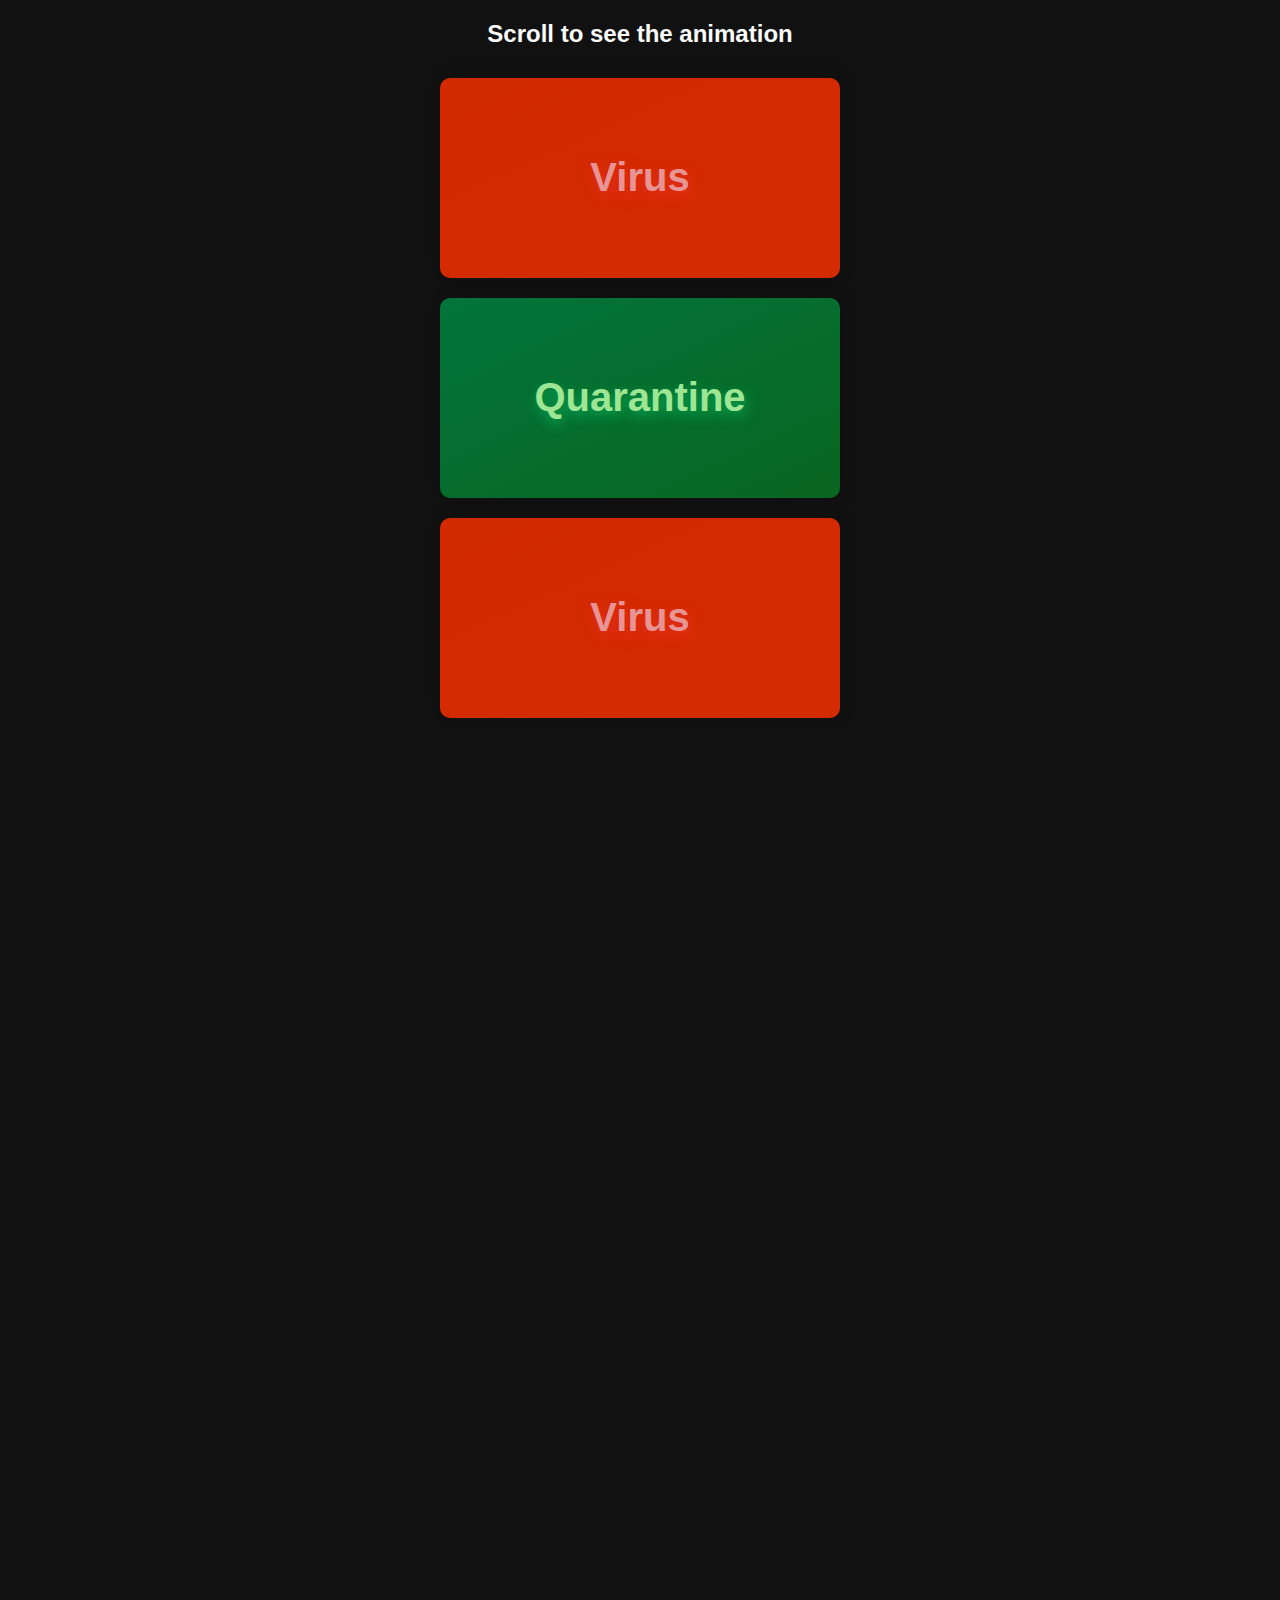
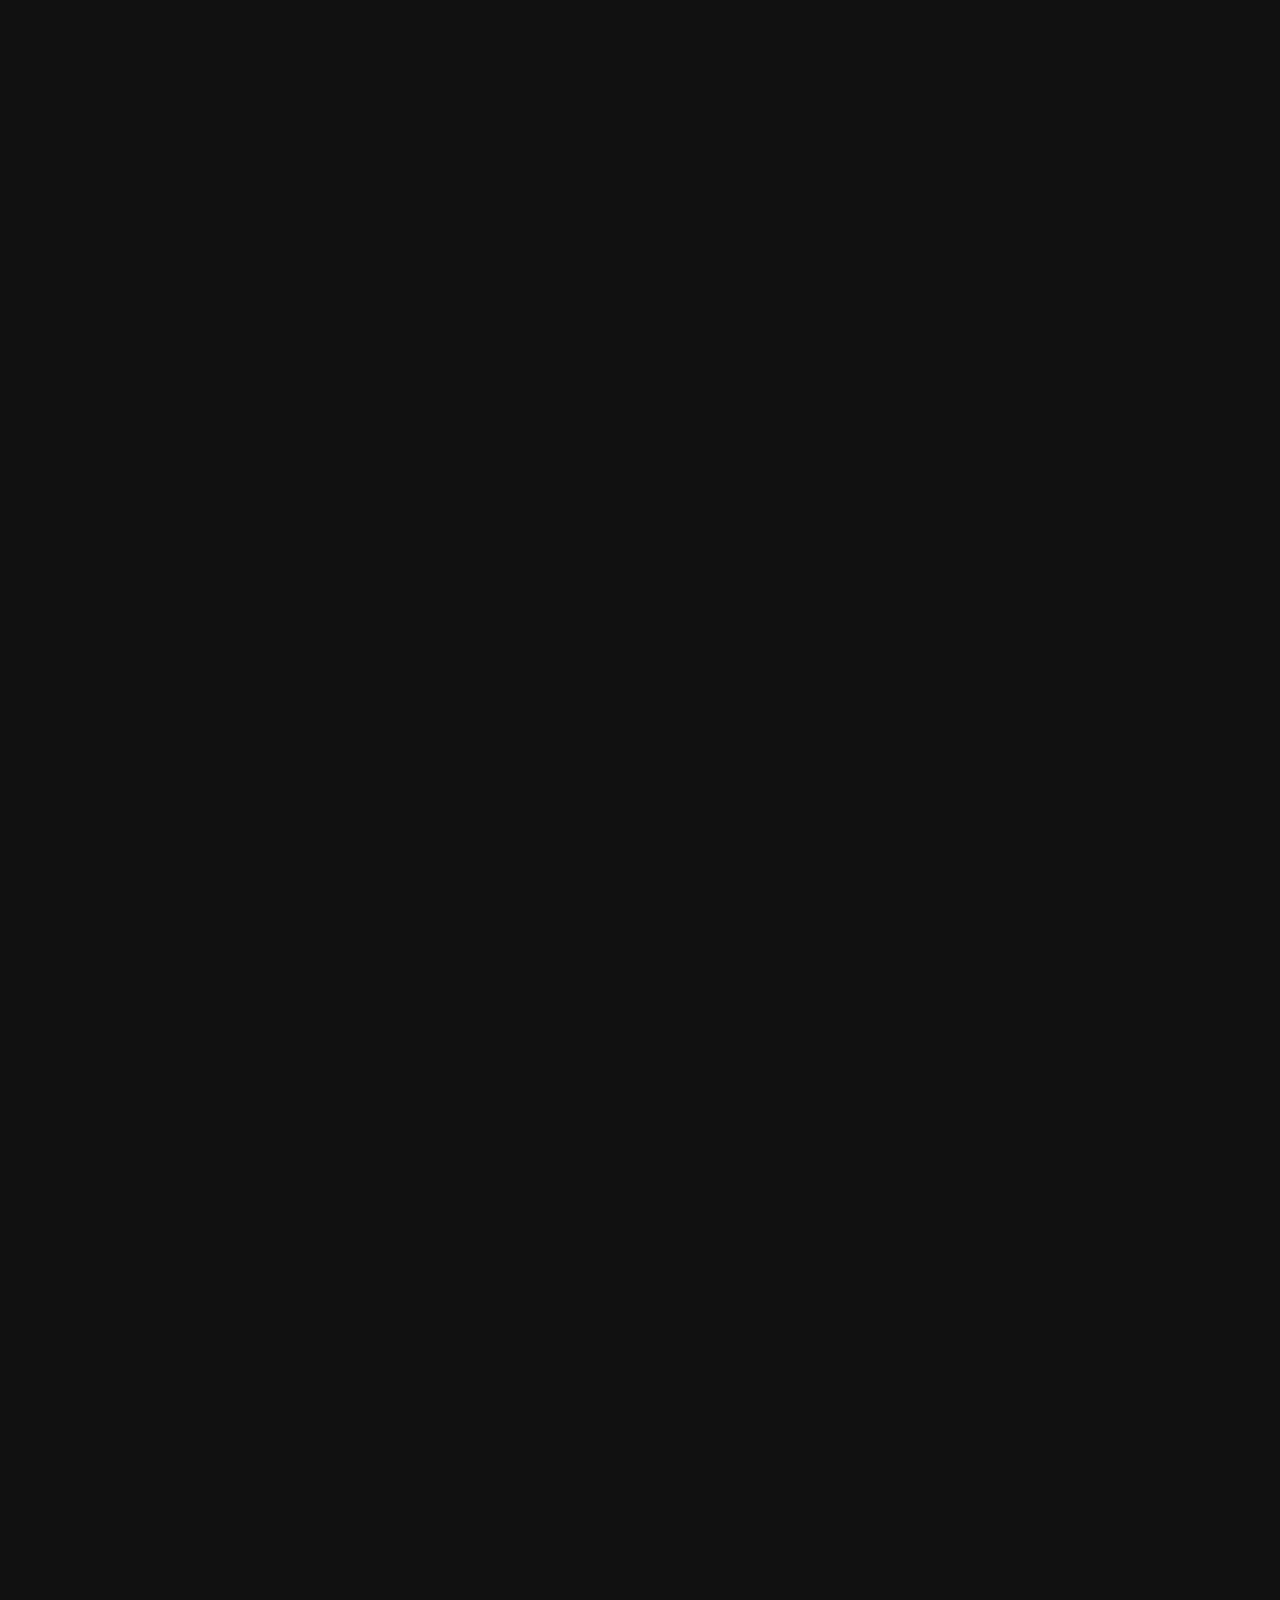
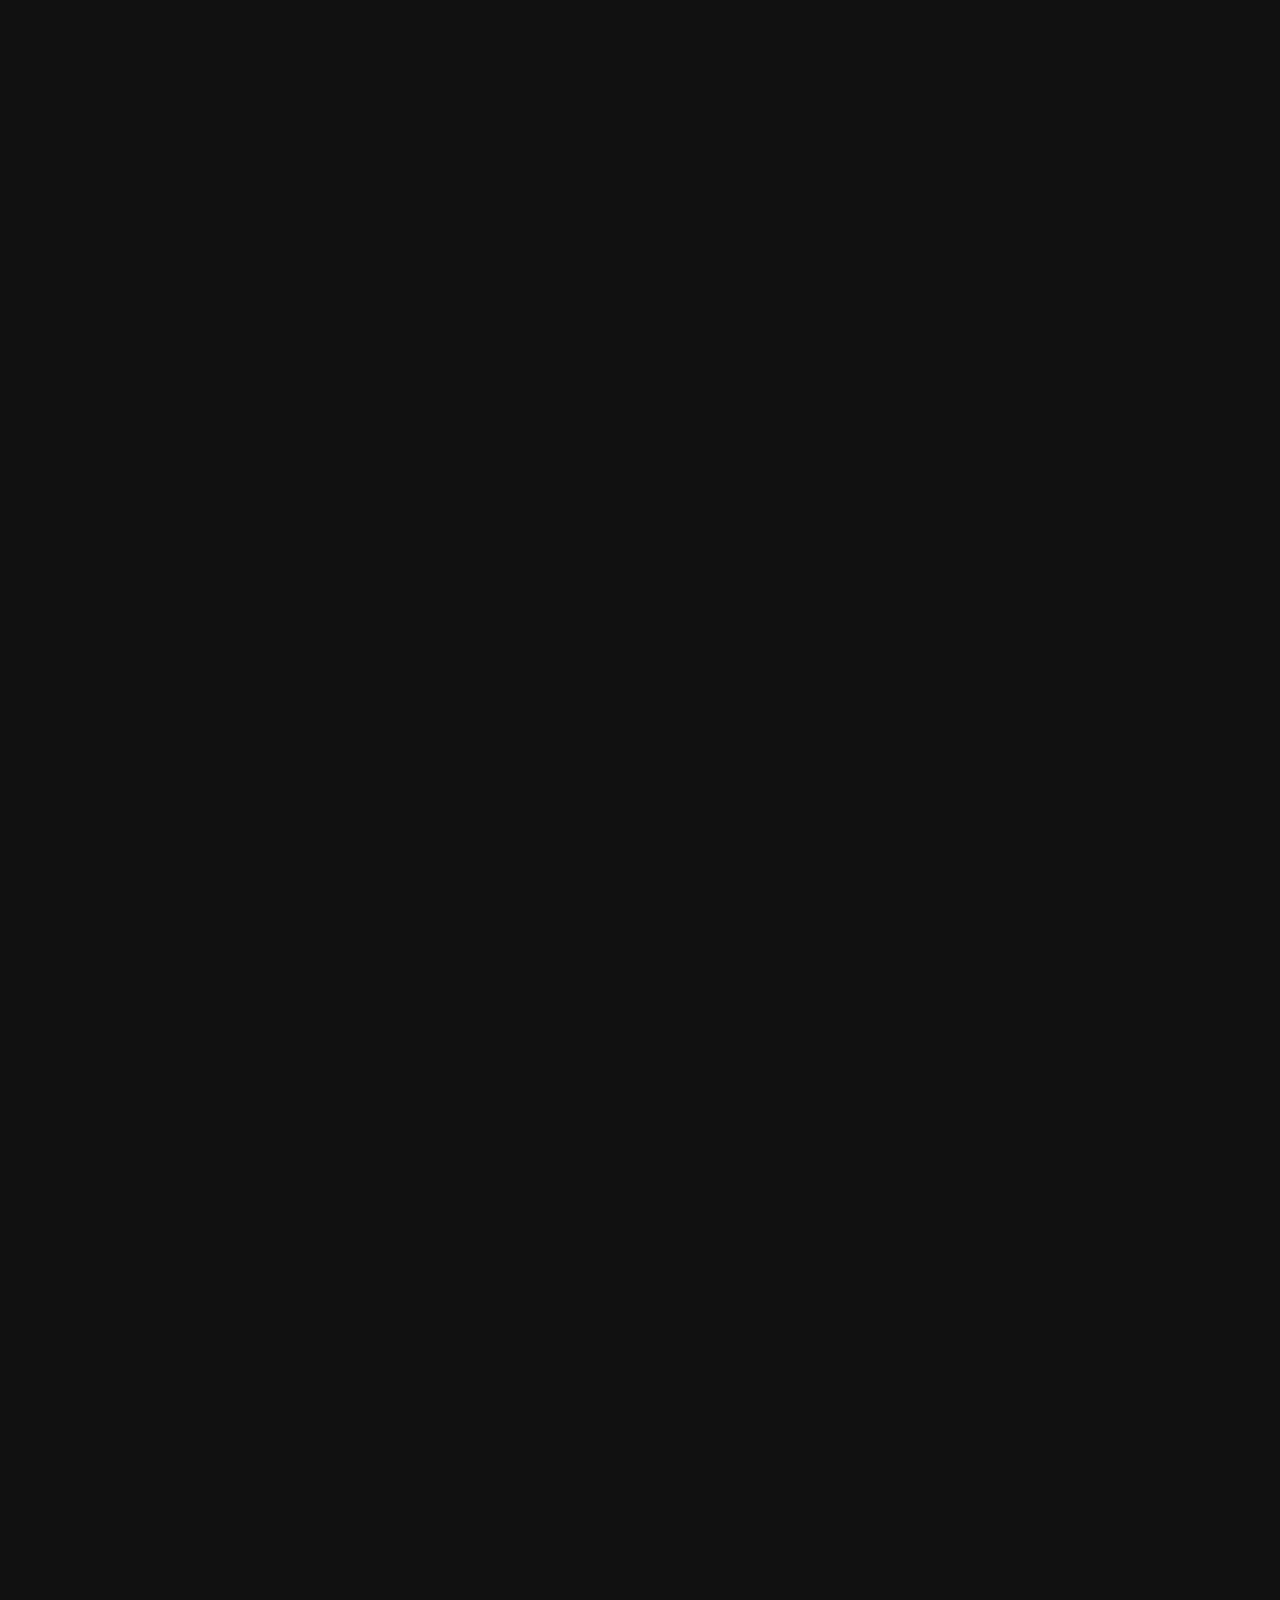
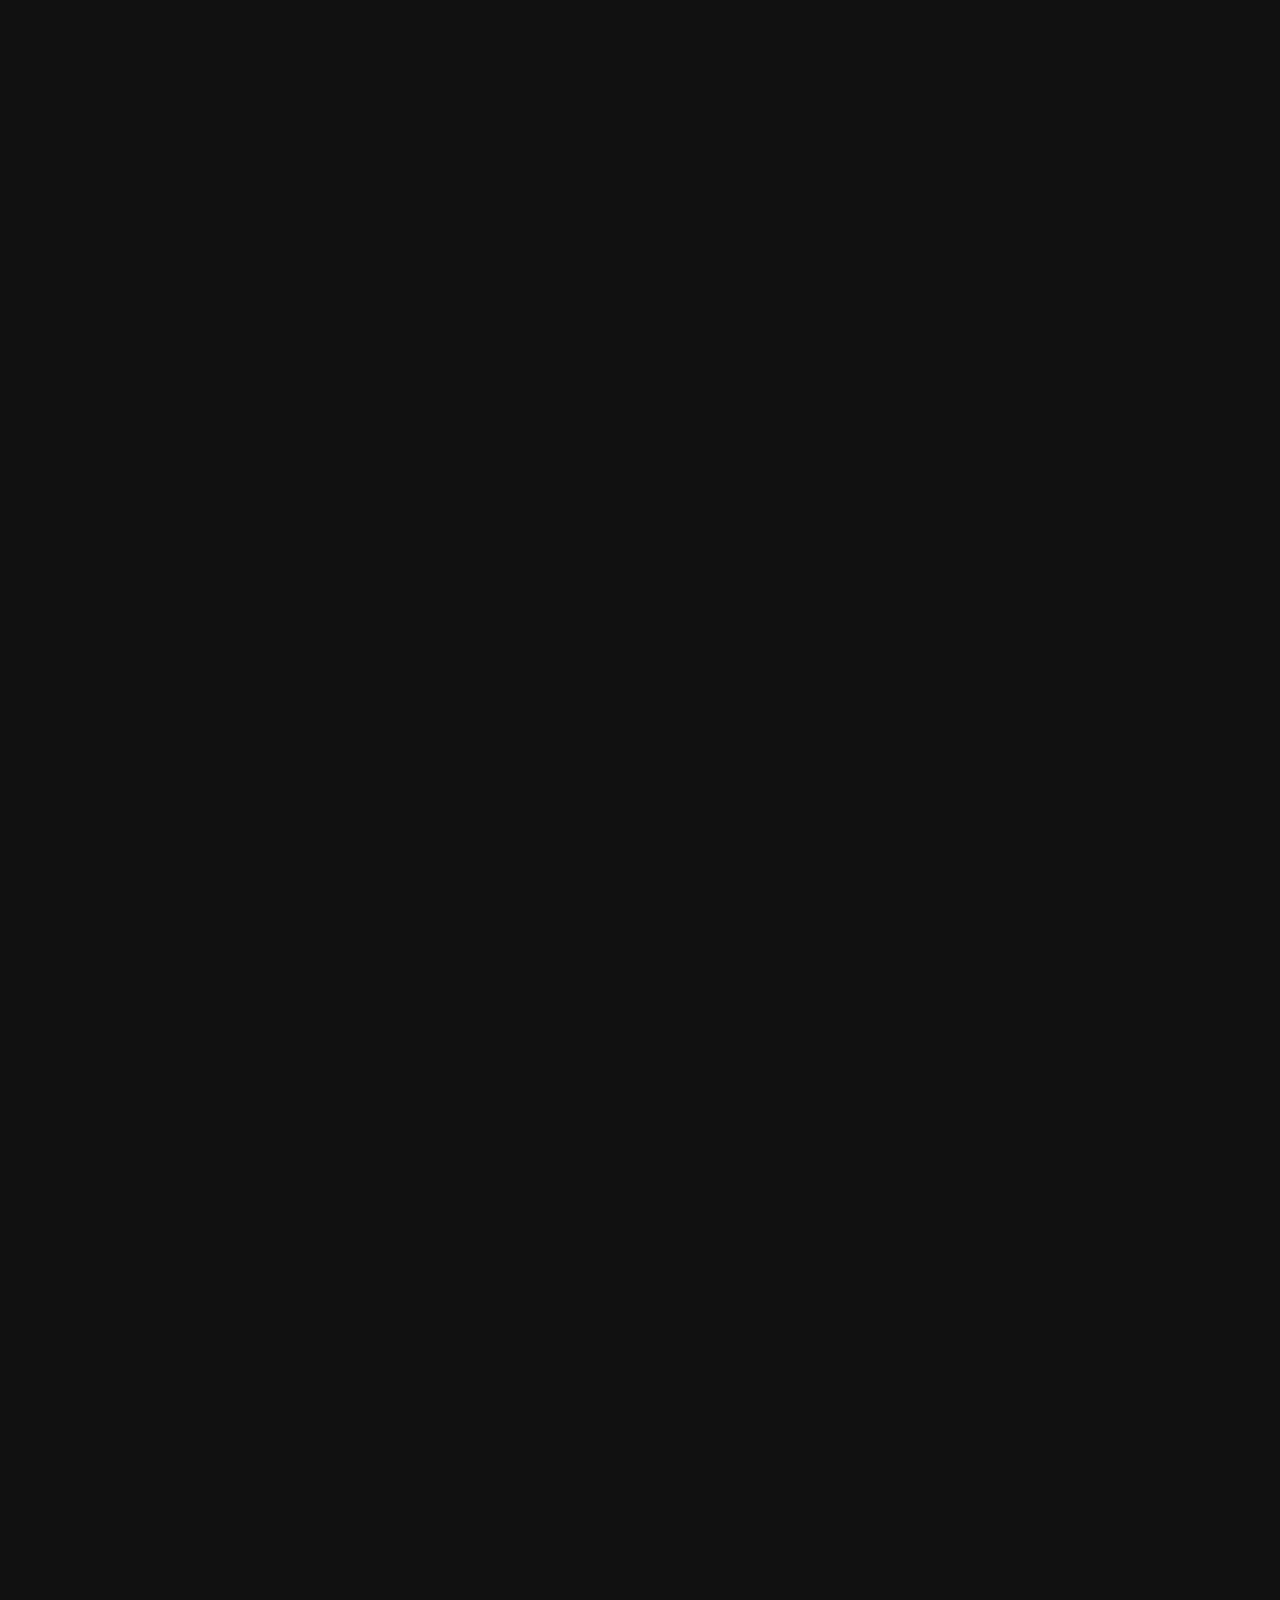
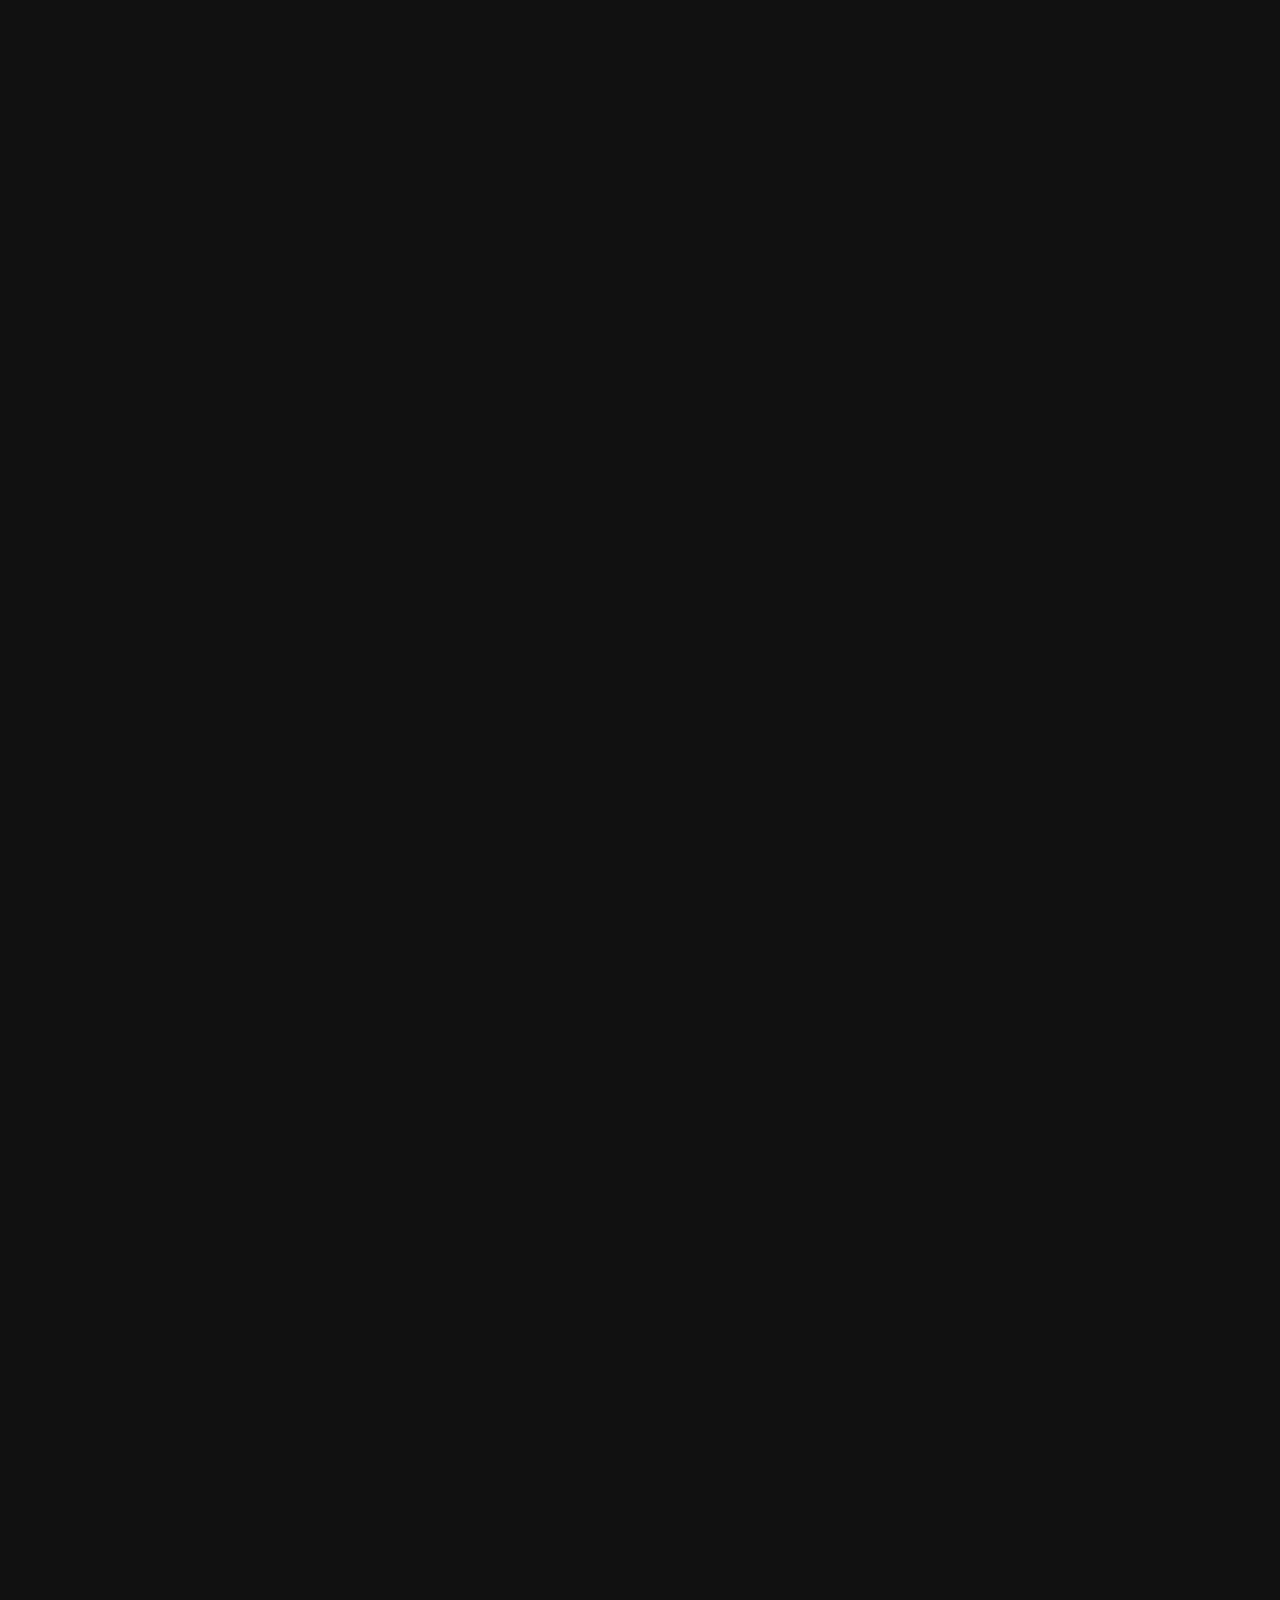
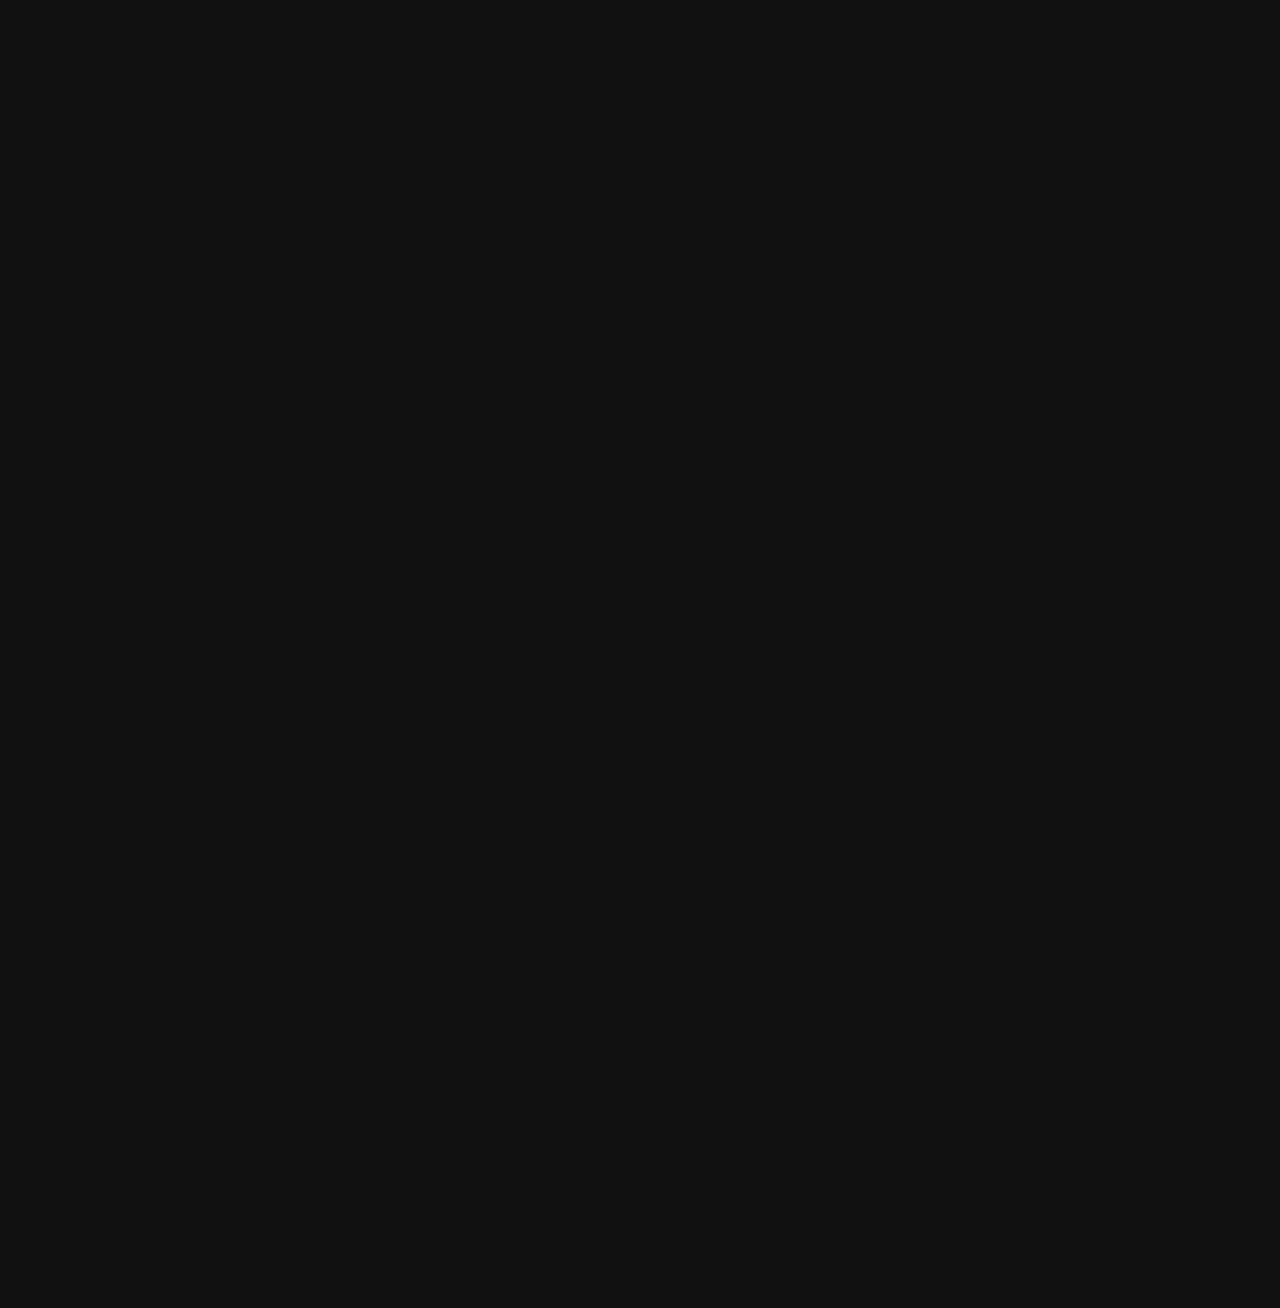
<file: index.html>
<!DOCTYPE html>
<html lang="en">
<head>
    <meta charset="UTF-8">
    <meta http-equiv="X-UA-Compatible" content="IE=edge">
    <meta name="viewport" content="width=device-width, initial-scale=1.0">
    <link rel="stylesheet" href="css/style.css">
    <title>Scroll animation</title>
</head>
<body>
    <div class="container">
        <h2>Scroll to see the animation</h2>
        <div class="box"><h2></h2></div>
        <div class="box"><h2></h2></div>
        <div class="box"><h2></h2></div>
        <div class="box"><h2></h2></div>
        <div class="box"><h2></h2></div>
        <div class="box"><h2></h2></div>
        <div class="box"><h2></h2></div>
        <div class="box"><h2></h2></div>
        <div class="box"><h2></h2></div>
        <div class="box"><h2></h2></div>
        <div class="box"><h2></h2></div>
        <div class="box"><h2></h2></div>
        <div class="box"><h2></h2></div>
        <div class="box"><h2></h2></div>
        <div class="box"><h2></h2></div>
        <div class="box"><h2></h2></div>
        <div class="box"><h2></h2></div>
        <div class="box"><h2></h2></div>
        <div class="box"><h2></h2></div>
        <div class="box"><h2></h2></div>
        <div class="box"><h2></h2></div>
        <div class="box"><h2></h2></div>
        <div class="box"><h2></h2></div>
        <div class="box"><h2></h2></div>
        <div class="box"><h2></h2></div>
        <div class="box"><h2></h2></div>
        <div class="box"><h2></h2></div>
        <div class="box"><h2></h2></div>
        <div class="box"><h2></h2></div>
        <div class="box"><h2></h2></div>
        <div class="box"><h2></h2></div>
        <div class="box"><h2></h2></div>
        <div class="box"><h2></h2></div>
        <div class="box"><h2></h2></div>
        <div class="box"><h2></h2></div>
        <div class="box"><h2></h2></div>
        <div class="box"><h2></h2></div>
        <div class="box"><h2></h2></div>
        <div class="box"><h2></h2></div>
        <div class="box"><h2></h2></div>
        <div class="box"><h2></h2></div>
        <div class="box"><h2></h2></div>

    </div>
    <script src="js/javascript.js"></script>
</body>
</html>
</file>
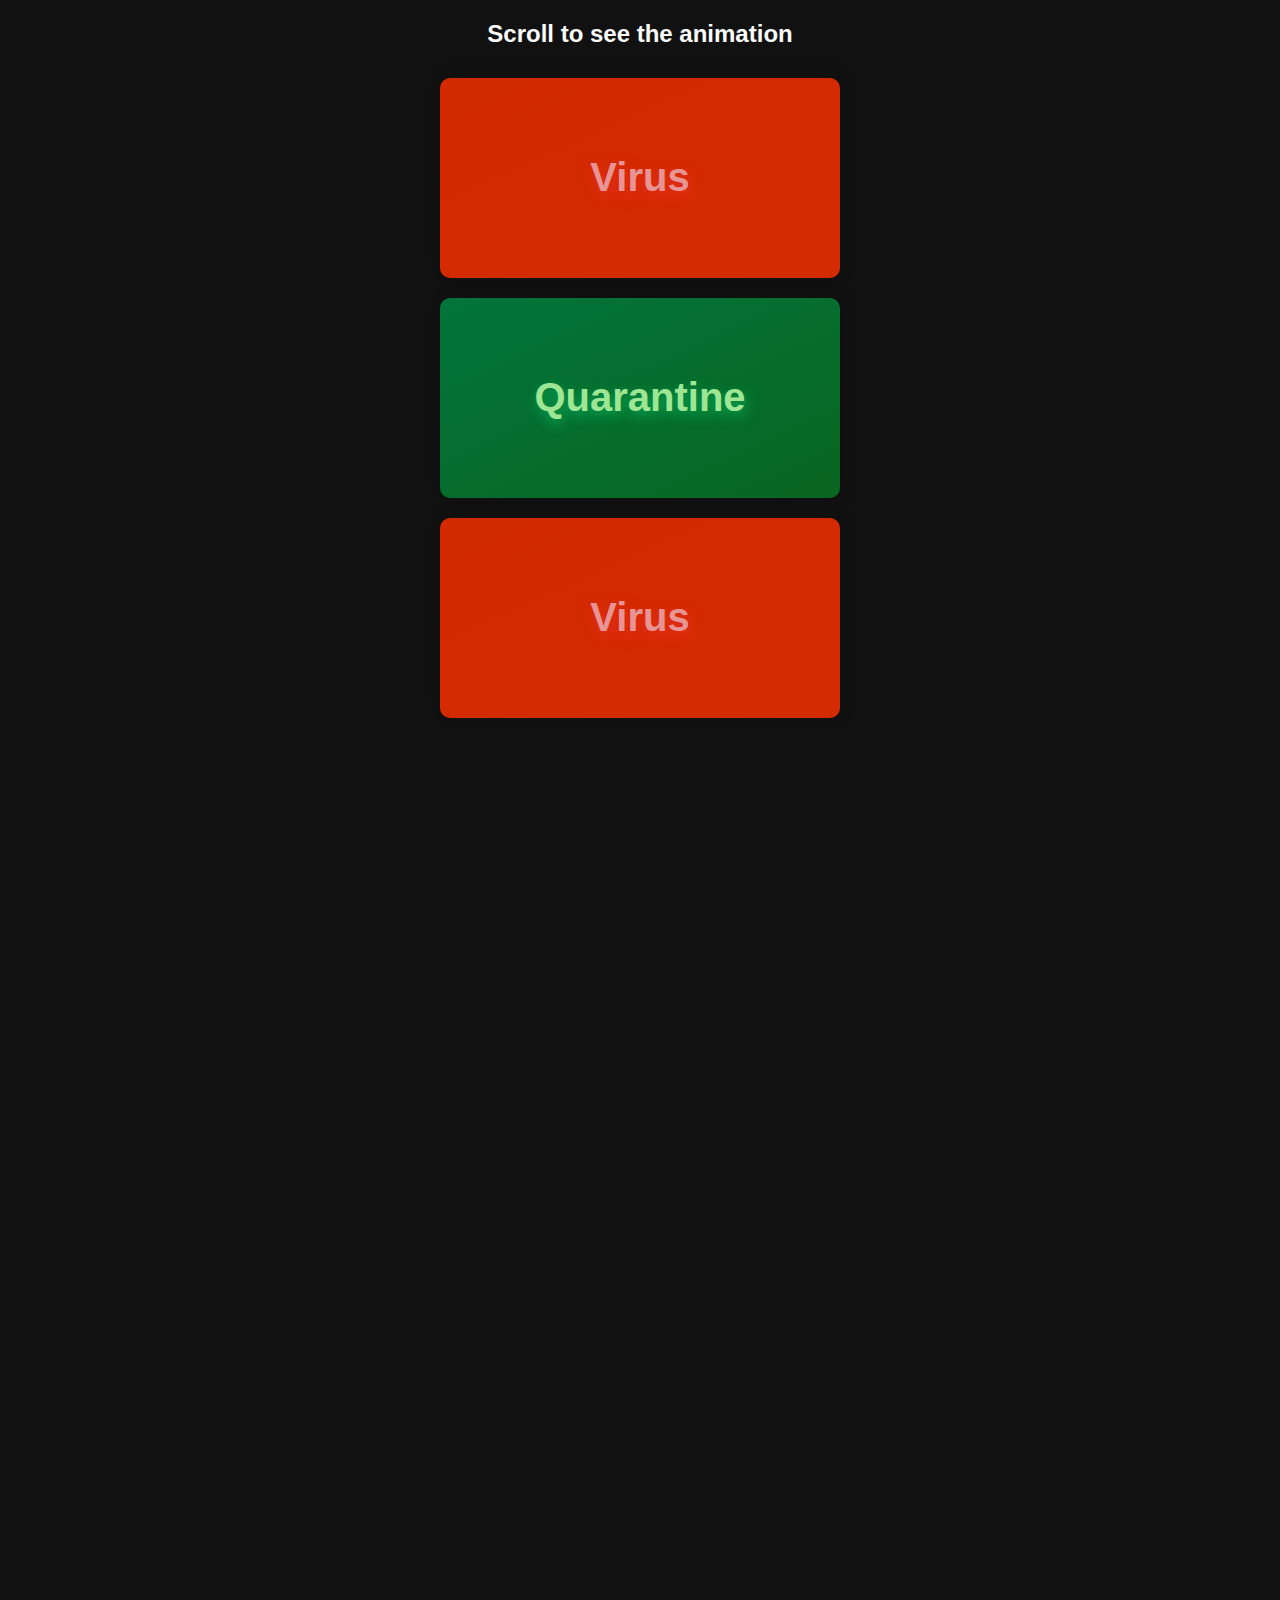
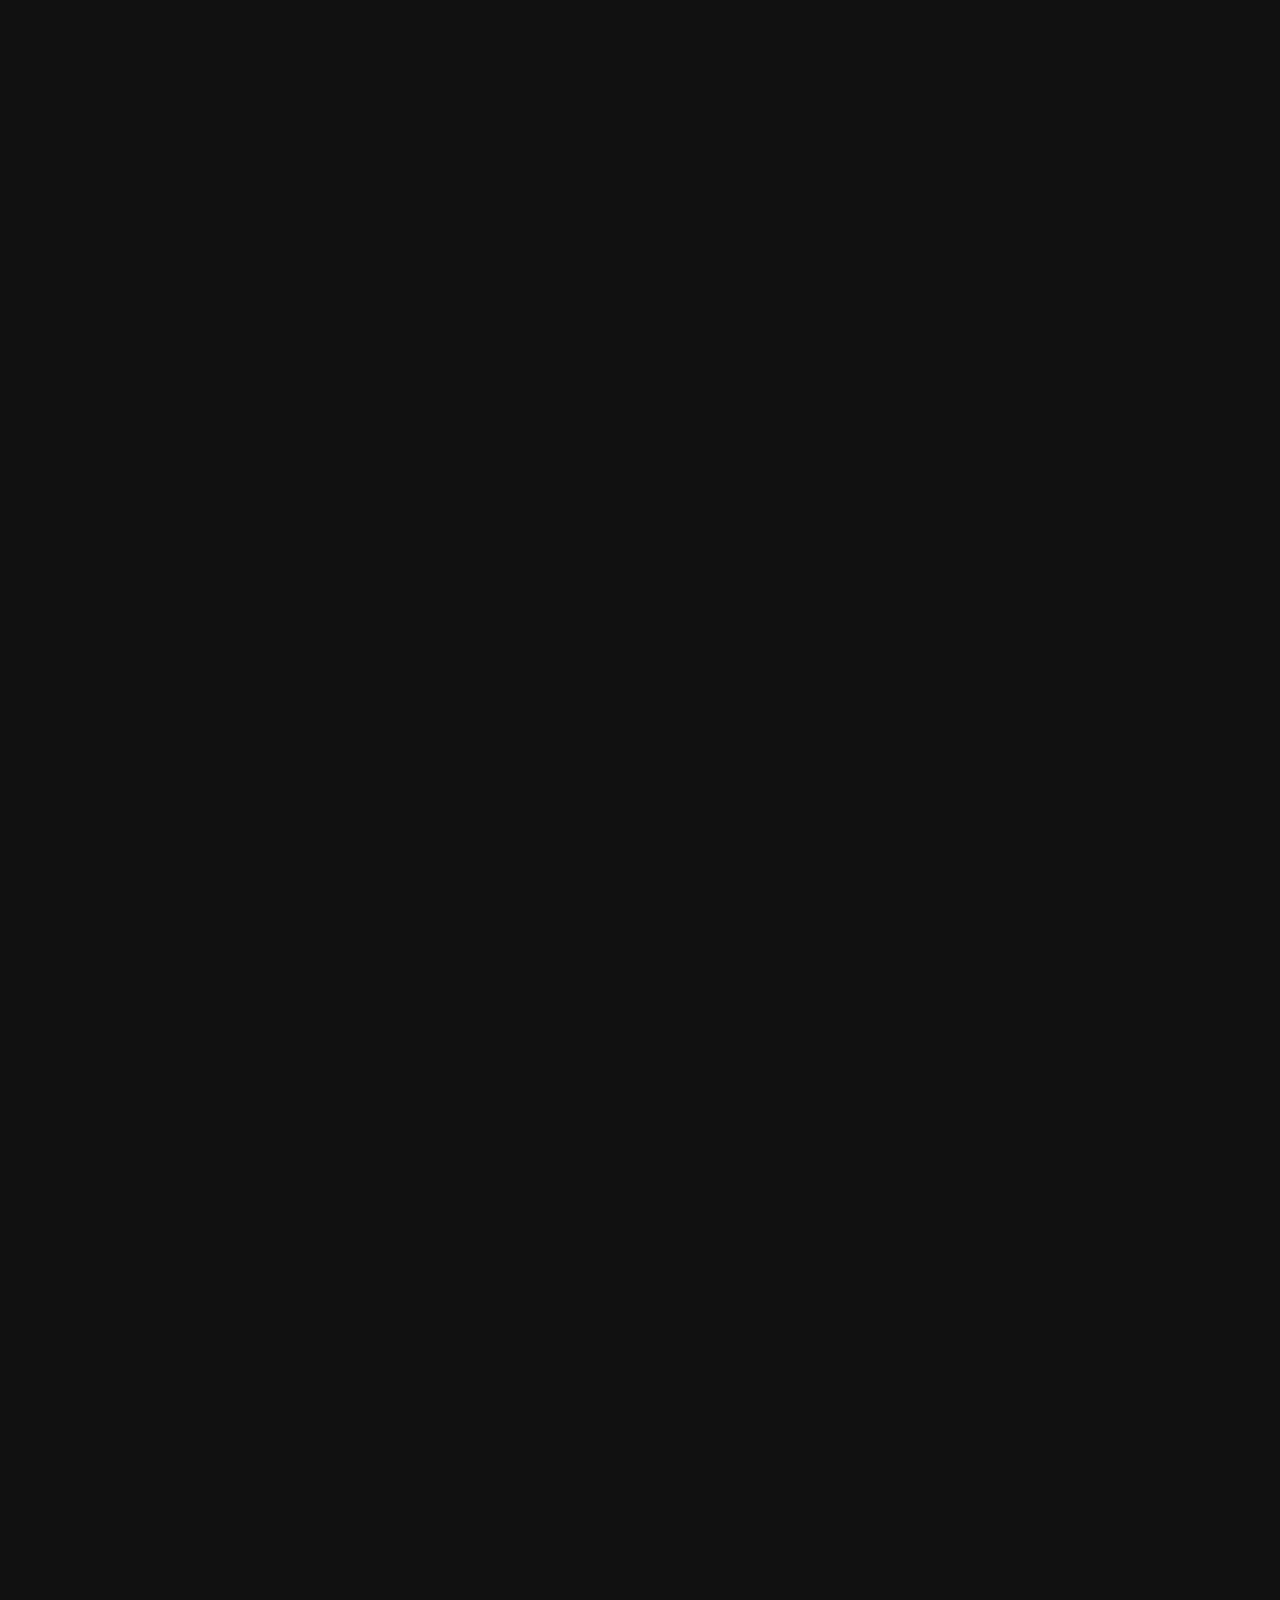
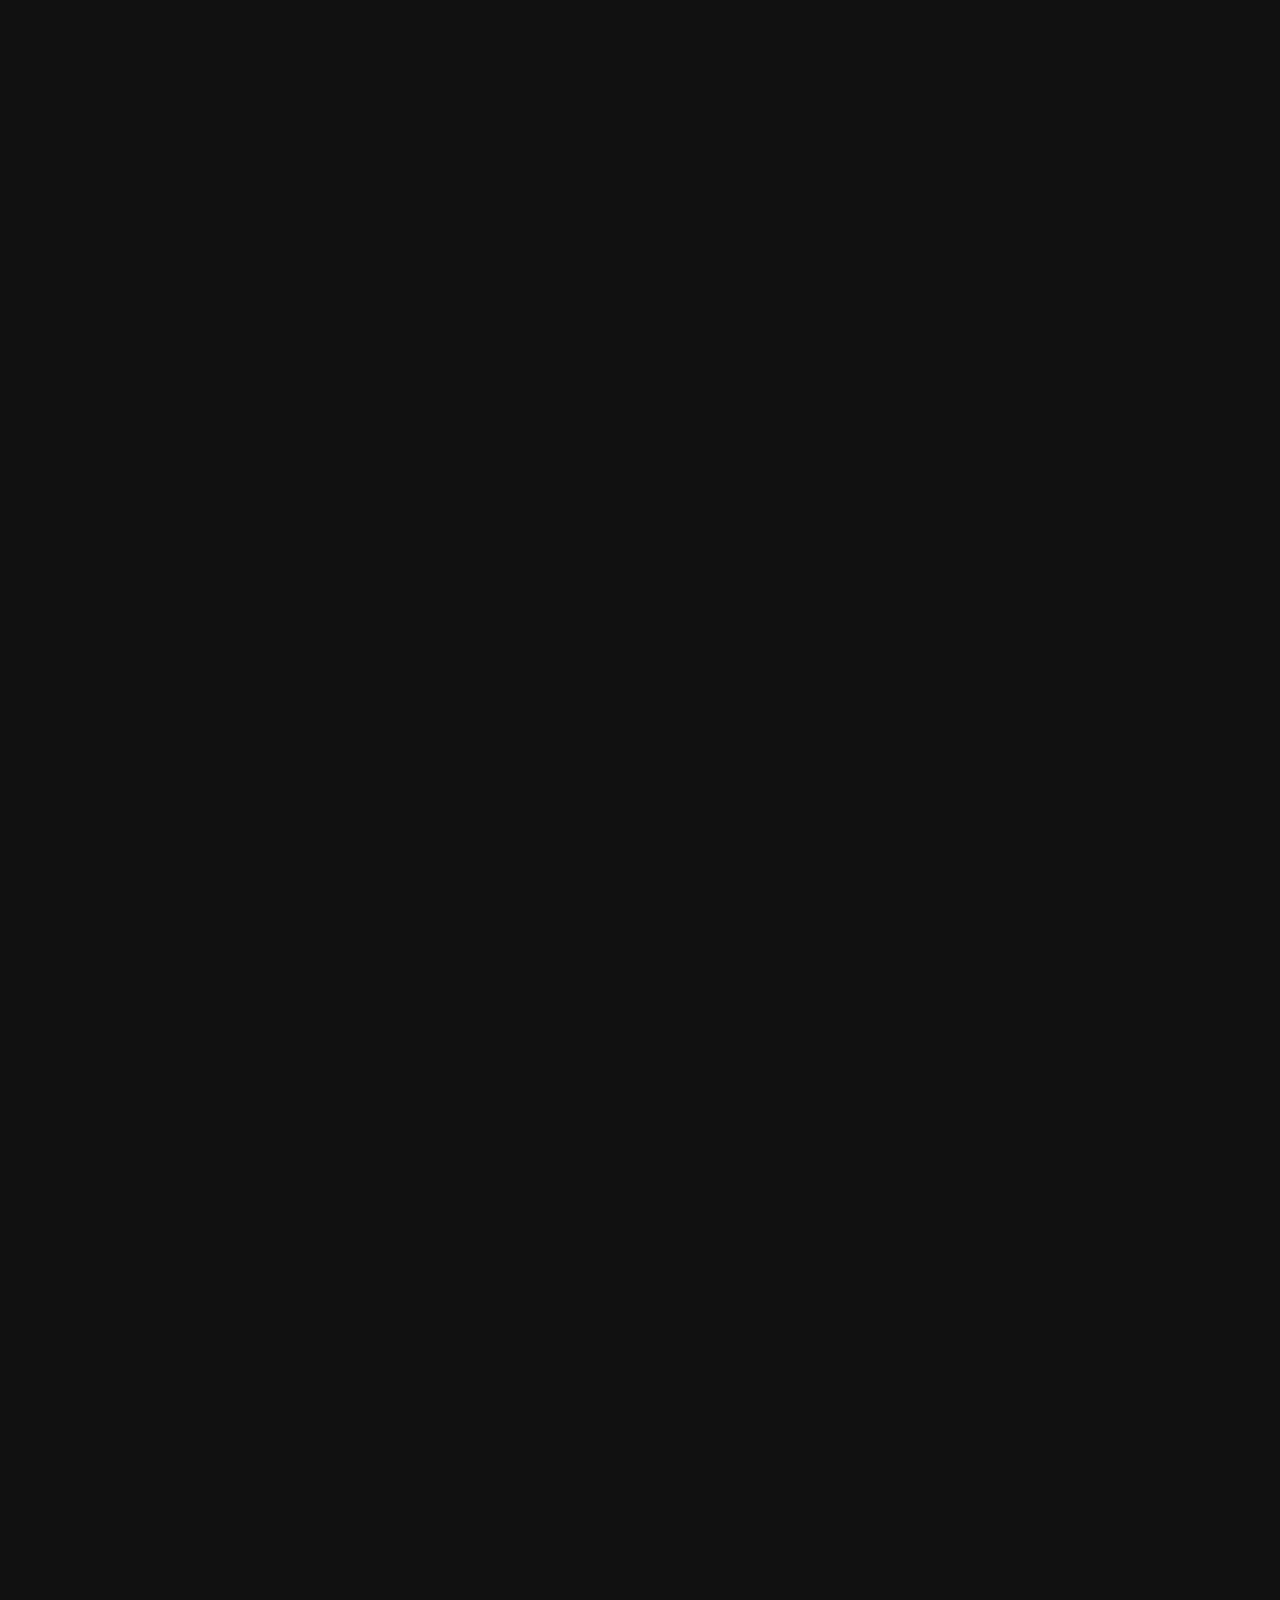
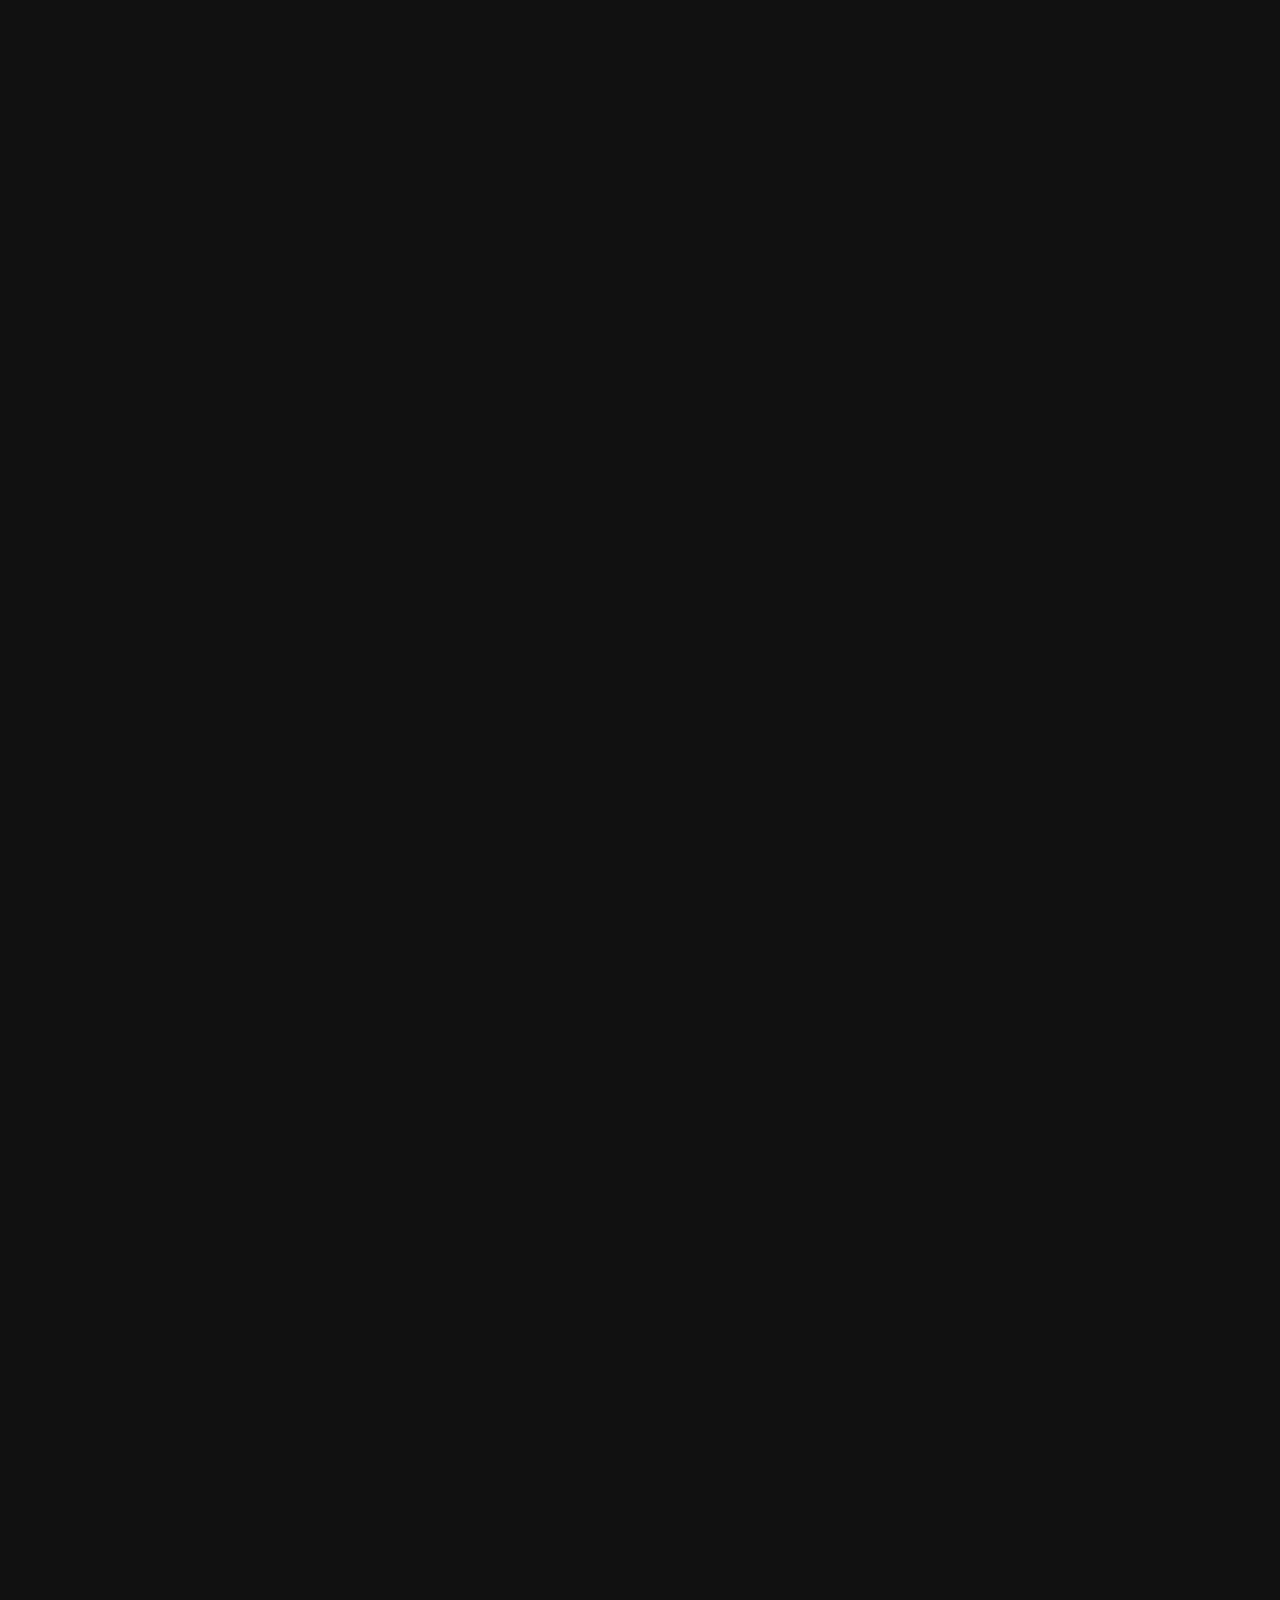
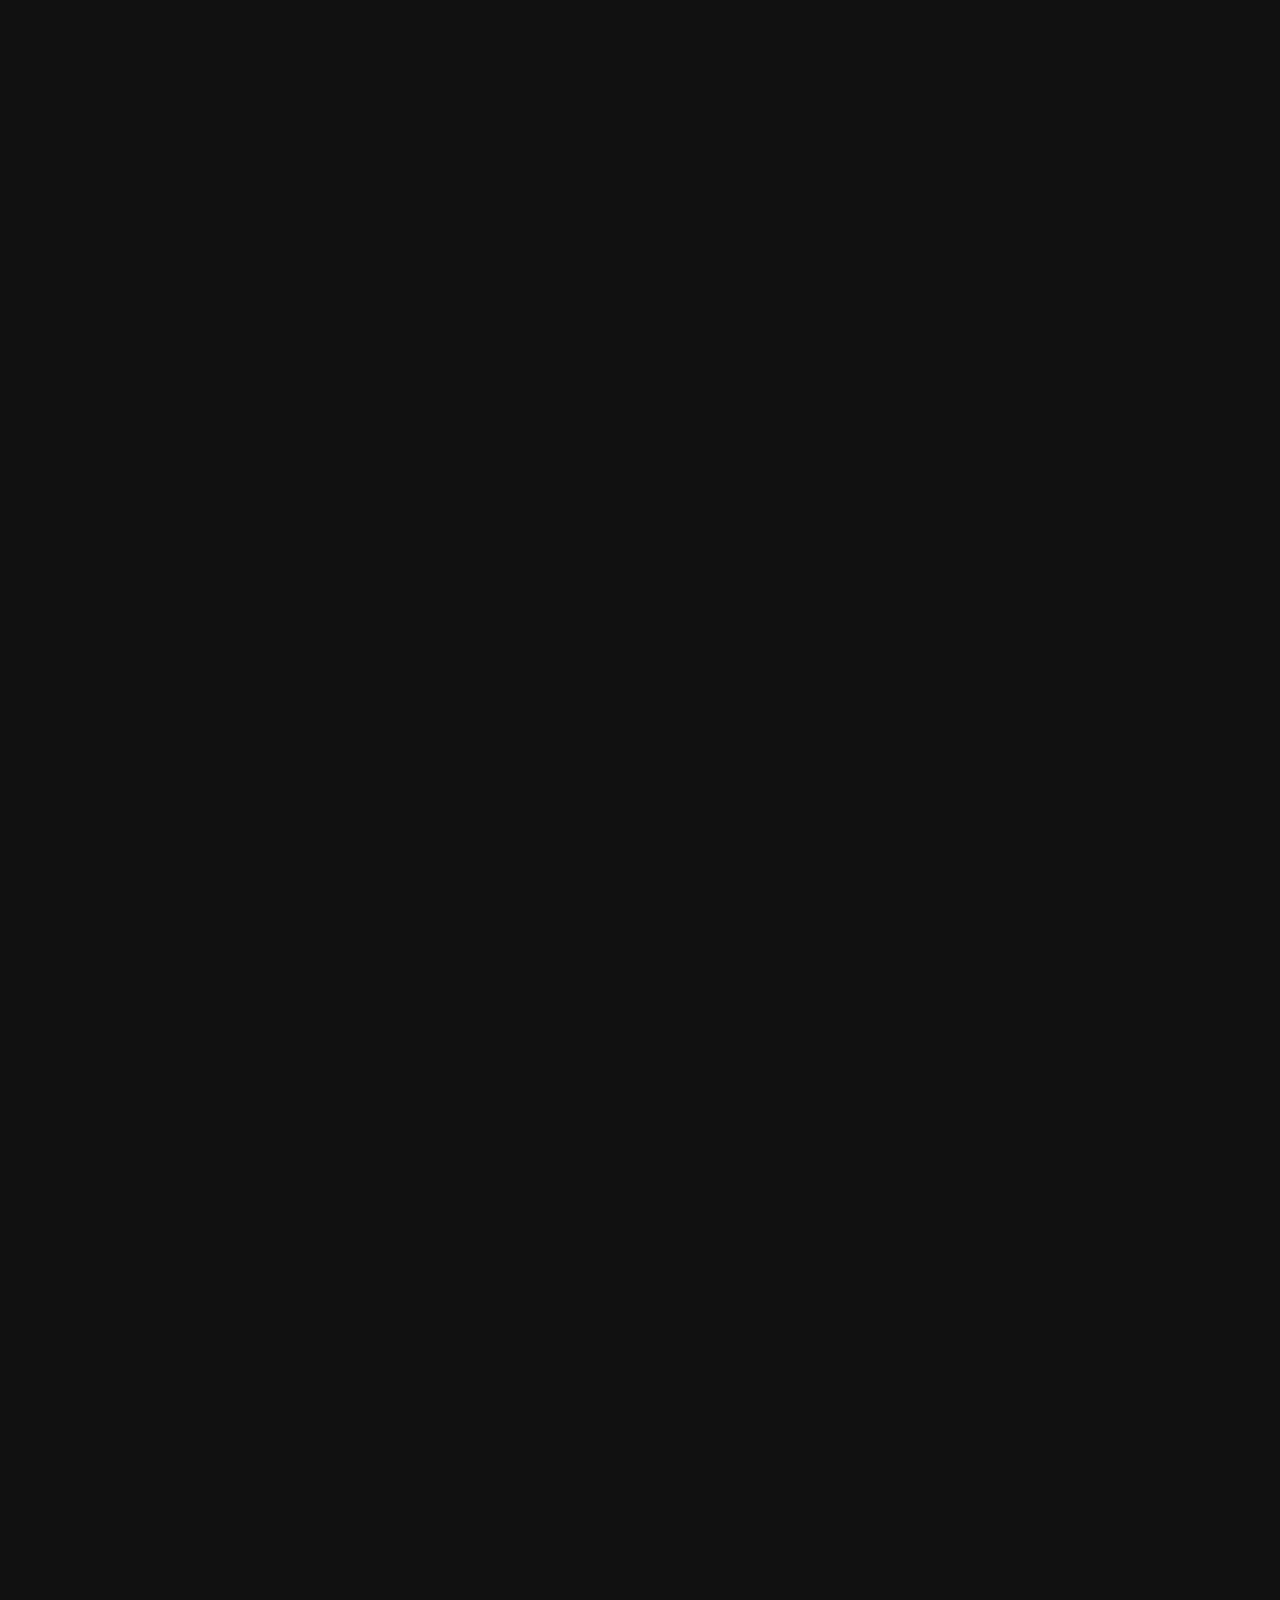
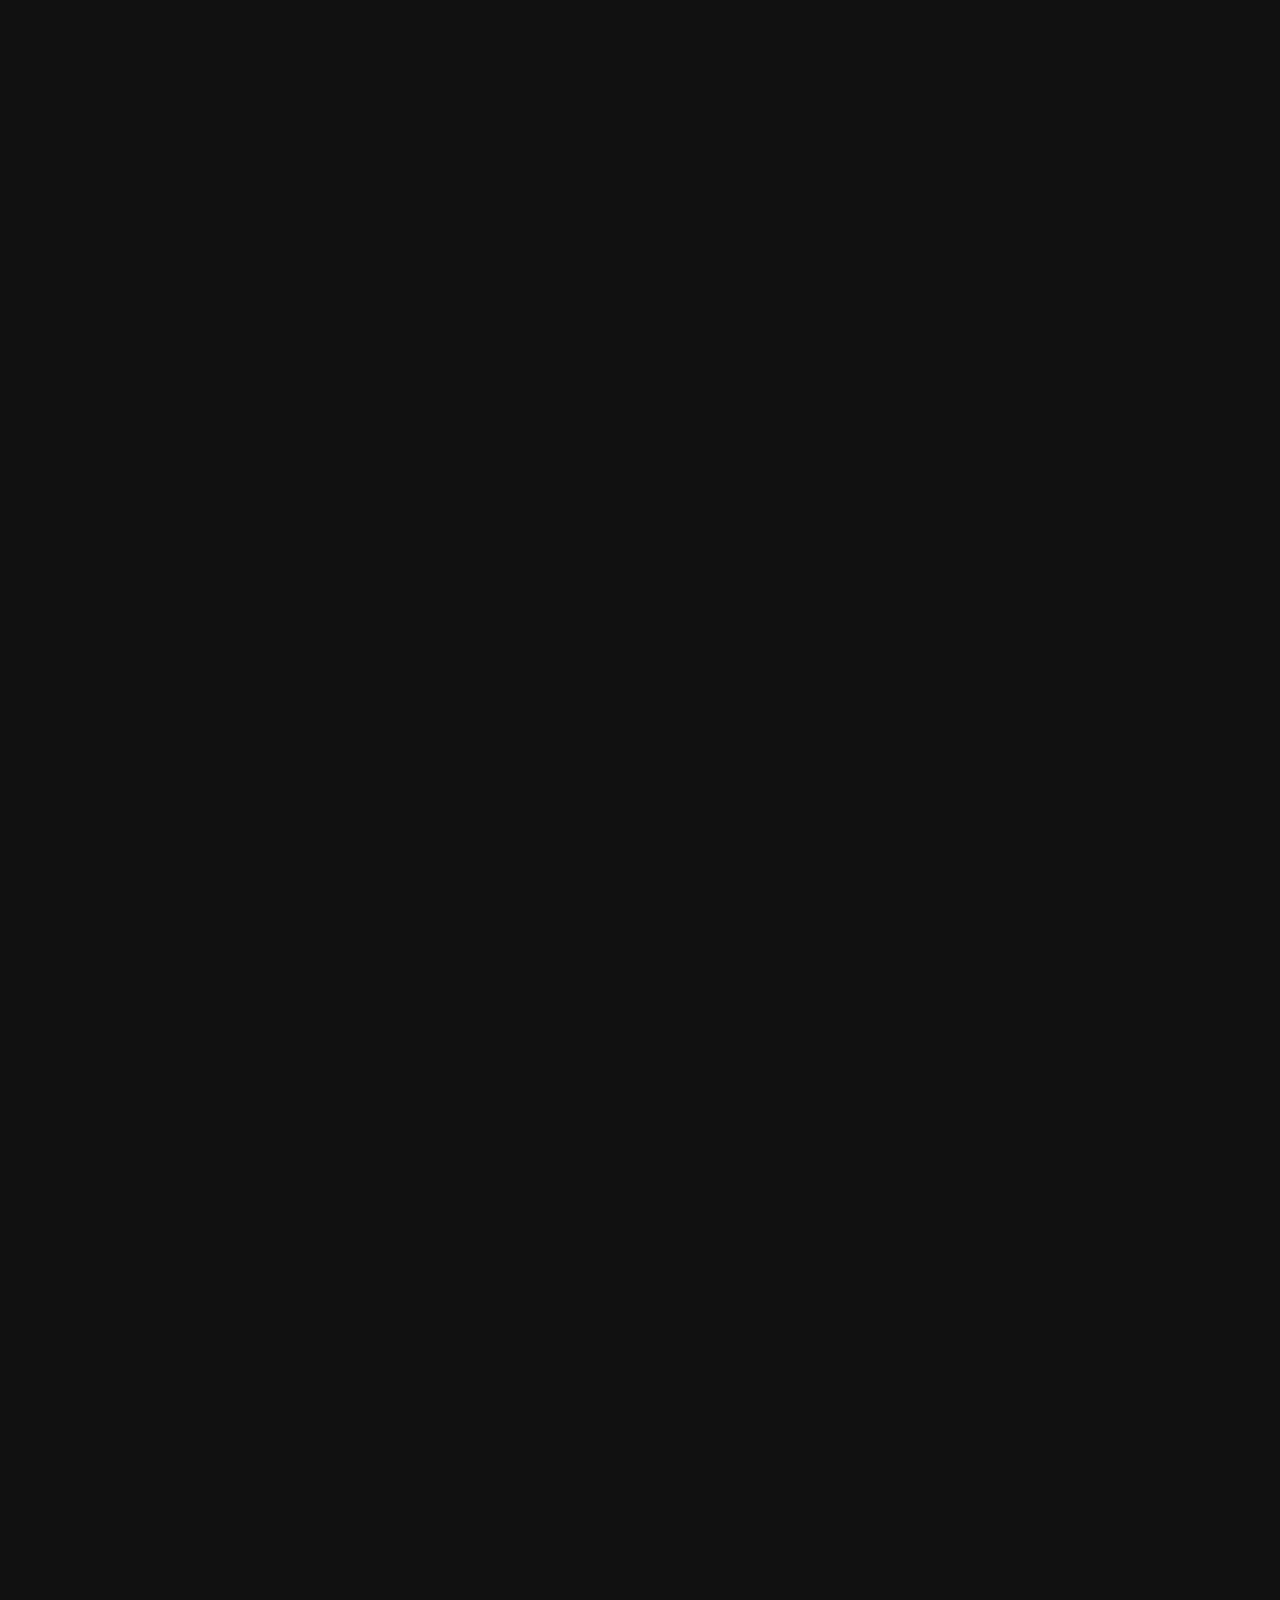
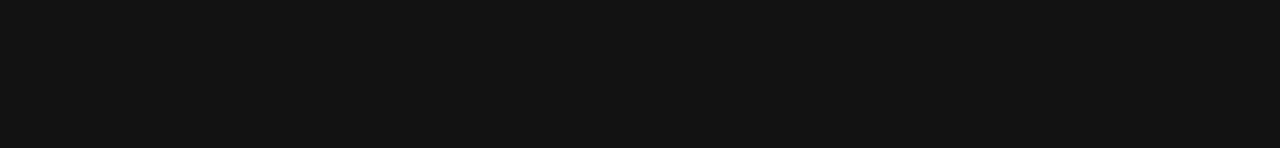
<file: quarantine-scrollbar-main/index.html>
<!DOCTYPE html>
<html lang="en">
<head>
    <meta charset="UTF-8">
    <meta http-equiv="X-UA-Compatible" content="IE=edge">
    <meta name="viewport" content="width=device-width, initial-scale=1.0">
    <link rel="stylesheet" href="css/style.css">
    <title>Scroll animation</title>
</head>
<body>
    <div class="container">
        <h2>Scroll to see the animation</h2>
        <div class="box"><h2></h2></div>
        <div class="box"><h2></h2></div>
        <div class="box"><h2></h2></div>
        <div class="box"><h2></h2></div>
        <div class="box"><h2></h2></div>
        <div class="box"><h2></h2></div>
        <div class="box"><h2></h2></div>
        <div class="box"><h2></h2></div>
        <div class="box"><h2></h2></div>
        <div class="box"><h2></h2></div>
        <div class="box"><h2></h2></div>
        <div class="box"><h2></h2></div>
        <div class="box"><h2></h2></div>
        <div class="box"><h2></h2></div>
        <div class="box"><h2></h2></div>
        <div class="box"><h2></h2></div>
        <div class="box"><h2></h2></div>
        <div class="box"><h2></h2></div>
        <div class="box"><h2></h2></div>
        <div class="box"><h2></h2></div>
        <div class="box"><h2></h2></div>
        <div class="box"><h2></h2></div>
        <div class="box"><h2></h2></div>
        <div class="box"><h2></h2></div>
        <div class="box"><h2></h2></div>
        <div class="box"><h2></h2></div>
        <div class="box"><h2></h2></div>
        <div class="box"><h2></h2></div>
        <div class="box"><h2></h2></div>
        <div class="box"><h2></h2></div>
        <div class="box"><h2></h2></div>
        <div class="box"><h2></h2></div>
        <div class="box"><h2></h2></div>
        <div class="box"><h2></h2></div>
        <div class="box"><h2></h2></div>
        <div class="box"><h2></h2></div>
        <div class="box"><h2></h2></div>
        <div class="box"><h2></h2></div>
        <div class="box"><h2></h2></div>
        <div class="box"><h2></h2></div>
        <div class="box"><h2></h2></div>
        <div class="box"><h2></h2></div>
        <div class="box"><h2></h2></div>
        <div class="box"><h2></h2></div>

    </div>
    <script src="js/javascript.js"></script>
</body>
</html>
</file>
<file: css/style.css>
* {
    box-sizing: border-box;
}

html, body{
    scroll-behavior: smooth;
    height: 100%;
}
body{
    margin: 0;
    padding: 0;
    background-color: #111;
    color: #fbfcfd;
}

.container{
    margin-top: 2rem;
    font-family: 'Poppins', sans-serif;
    display: flex;
    flex-direction: column;
    justify-content: center;
    align-items: center;
    margin: 0;
    overflow-x: hidden;
}
h1{
    margin: 0.625rem;
}

.box{
    background-color: steelblue;
    /* color: #fbfcfd; */
    background-image: linear-gradient(-205deg, rgb(211, 42, 0), rgb(212, 44, 2));
    display: flex;
    align-items: center;
    justify-content: center;
    width: 25rem;
    height: 12.5rem;
    margin: 0.625rem;
    border-radius: 10px;
    /* box-shadow: 2px 4px 5px rgba(0, 0, 0, 0.3); */
    /* box-shadow: 0 -0.125em -1em -1em hsl(12, 60%, 45%); */
    box-shadow: 0.2em -0.2em 0.98em rgb(0 0 0 / 10%);
    transform: translateX(400%);
    transition: transform 0.4s ease;
}
.box:nth-of-type(even){
    transform: translateX(-400%);
    background-image: linear-gradient(-205deg, rgb(2, 116, 59), rgb(9, 102, 32)); 
}

.box.show{
    transform: translateX(0%);

}

.box h2{
    font-size: 45px;
    color: #fbfcfd;
}
.box.box:nth-of-type(odd)::after{
    content: 'Virus';
    position: absolute;
    /* top: 40%; */
    /* left: 22%; */
    display: flex;
    text-align: center;
    justify-content: center;
    color: #e69494;
    font-size: 2.5rem;
    font-weight: bolder;
    text-shadow: 0.15rem 0.34rem 0.8rem rgba(240, 45, 45, 0.8);
    /* background-image: linear-gradient(-205deg, rgb(252, 148, 11), rgb(236, 64, 20)); */
}

.box.box:nth-of-type(even)::after{
    content: 'Quarantine';
    position: absolute;
    /* top: 40%; */
    /* left: 22%; */
    justify-content: center;
    color: #9ee694;
    font-size: 2.5rem;
    font-weight: bolder;
    text-shadow: 0.15rem 0.34rem 0.8rem rgba(7, 189, 98, 0.8);
    /* background-image: linear-gradient(-205deg, rgb(252, 148, 11), rgb(236, 64, 20)); */
}

@media (max-width: 50em){
    width: min(1110px, 100% - 1rem);
}
</file>
<file: quarantine-scrollbar-main/css/style.css>
* {
    box-sizing: border-box;
}

html, body{
    scroll-behavior: smooth;
    height: 100%;
}
body{
    margin: 0;
    padding: 0;
    background-color: #111;
    color: #fbfcfd;
}

.container{
    margin-top: 2rem;
    font-family: 'Poppins', sans-serif;
    display: flex;
    flex-direction: column;
    justify-content: center;
    align-items: center;
    margin: 0;
    overflow-x: hidden;
}
h1{
    margin: 0.625rem;
}

.box{
    background-color: steelblue;
    /* color: #fbfcfd; */
    background-image: linear-gradient(-205deg, rgb(211, 42, 0), rgb(212, 44, 2));
    display: flex;
    align-items: center;
    justify-content: center;
    width: 25rem;
    height: 12.5rem;
    margin: 0.625rem;
    border-radius: 10px;
    /* box-shadow: 2px 4px 5px rgba(0, 0, 0, 0.3); */
    /* box-shadow: 0 -0.125em -1em -1em hsl(12, 60%, 45%); */
    box-shadow: 0.2em -0.2em 0.98em rgb(0 0 0 / 10%);
    transform: translateX(400%);
    transition: transform 0.4s ease;
}
.box:nth-of-type(even){
    transform: translateX(-400%);
    background-image: linear-gradient(-205deg, rgb(2, 116, 59), rgb(9, 102, 32)); 
}

.box.show{
    transform: translateX(0%);

}

.box h2{
    font-size: 45px;
    color: #fbfcfd;
}
.box.box:nth-of-type(odd)::after{
    content: 'Virus';
    position: absolute;
    /* top: 40%; */
    /* left: 22%; */
    display: flex;
    text-align: center;
    justify-content: center;
    color: #e69494;
    font-size: 2.5rem;
    font-weight: bolder;
    text-shadow: 0.15rem 0.34rem 0.8rem rgba(240, 45, 45, 0.8);
    /* background-image: linear-gradient(-205deg, rgb(252, 148, 11), rgb(236, 64, 20)); */
}

.box.box:nth-of-type(even)::after{
    content: 'Quarantine';
    position: absolute;
    /* top: 40%; */
    /* left: 22%; */
    justify-content: center;
    color: #9ee694;
    font-size: 2.5rem;
    font-weight: bolder;
    text-shadow: 0.15rem 0.34rem 0.8rem rgba(7, 189, 98, 0.8);
    /* background-image: linear-gradient(-205deg, rgb(252, 148, 11), rgb(236, 64, 20)); */
}
</file>
